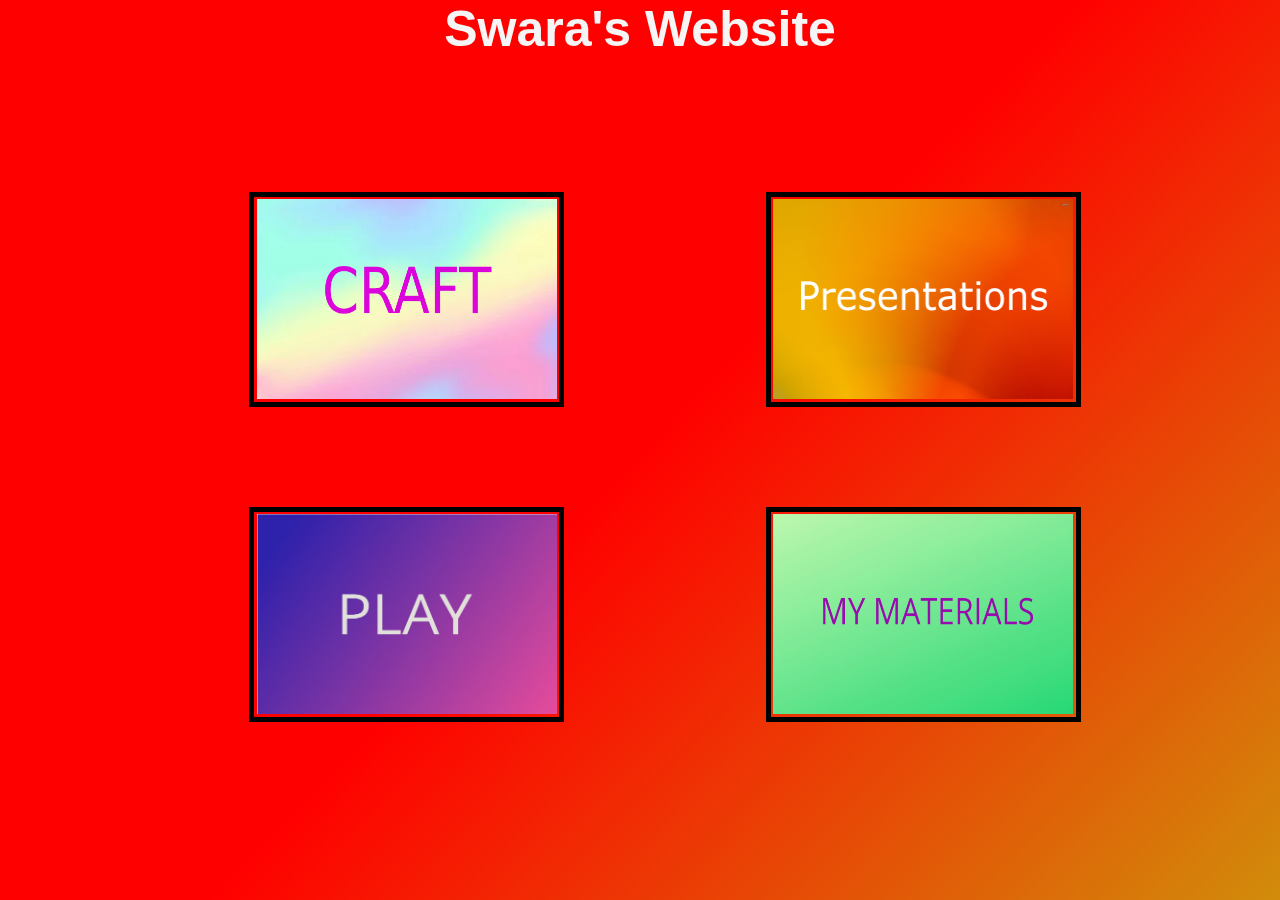
<file: index.html>
<html>

<head>
    <title>Swara's Website </title>
    <style>h1{color: whitesmoke;  text-align: center; font-family: Arial, Helvetica, sans-serif; font-size: 50px;}</style>
    <link rel="stylesheet" type="text/css" href="style.css"/>
</head>

<body>
    <h1>Swara's Website</h1>

    <div class="row1">
    <!--CRAFT-->
    <div class="craft"><a href="craft.html"><img src="BGcraft.png" width="300" height="200"></a></div>
    <!--ppt-->
    <div class="ppt"><a href="ppt.html"><img src="BGppt.jpg" width="300" height="200"></a></div>
    </div>

    <div class="row2">
        <div class="play"><a href="play.html"><img src="BGplay.jpg" width="300" height="200"></a></div>
        <div class="materials"><a href="materials.html"><img src="bgMY MATERIAS.jpg" width="300" height="200"></a></div>
    </div>
 
</body>

</html>
</file>
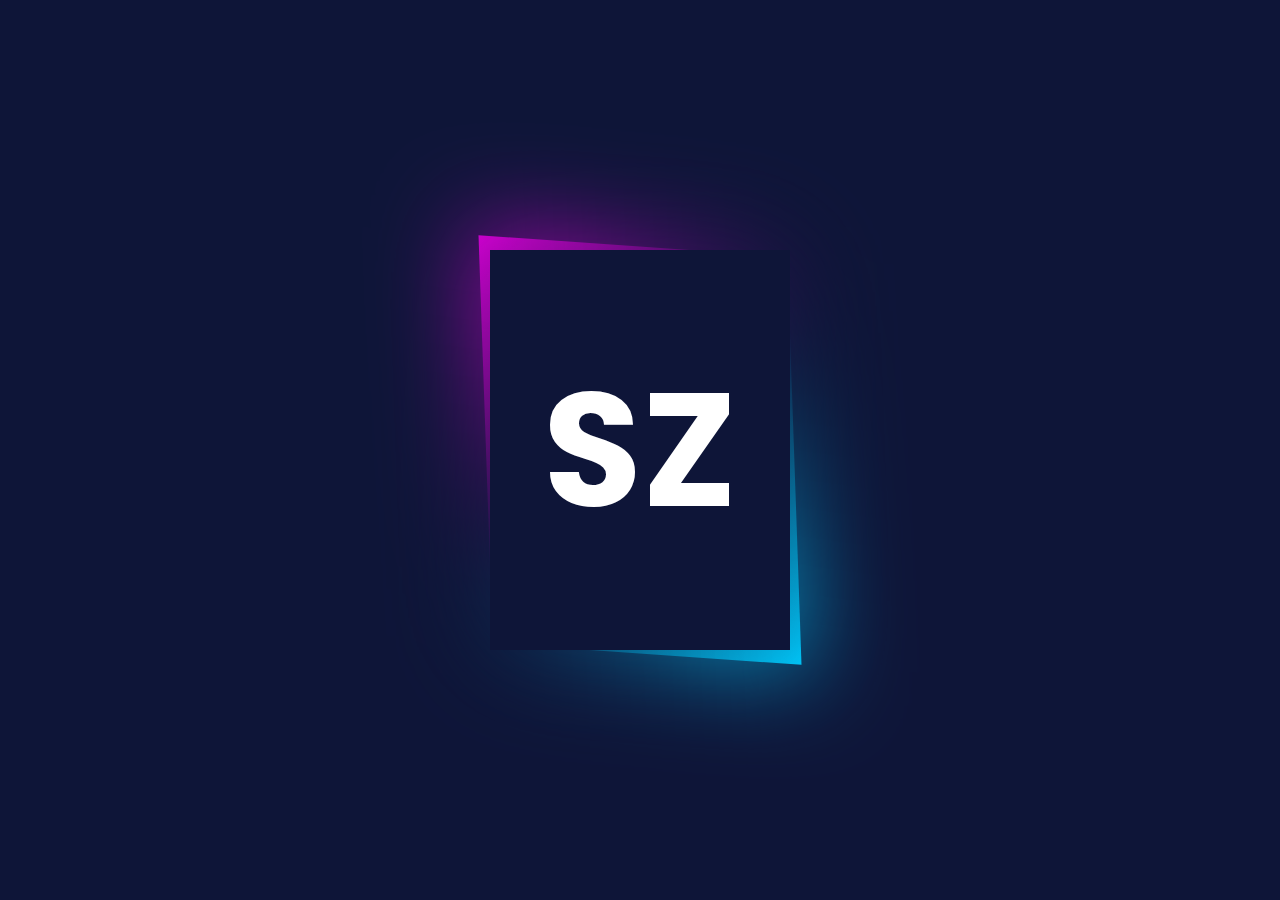
<file: about.html>
<html>
<head>
<title>About Us</title>
<link rel="stylesheet" type="text/css" href="about.css">
</head>
<body>
    <div class="box">
        <span></span>
        <h2>SZ</h2>
    </div> 
</body>
</html>
</file>
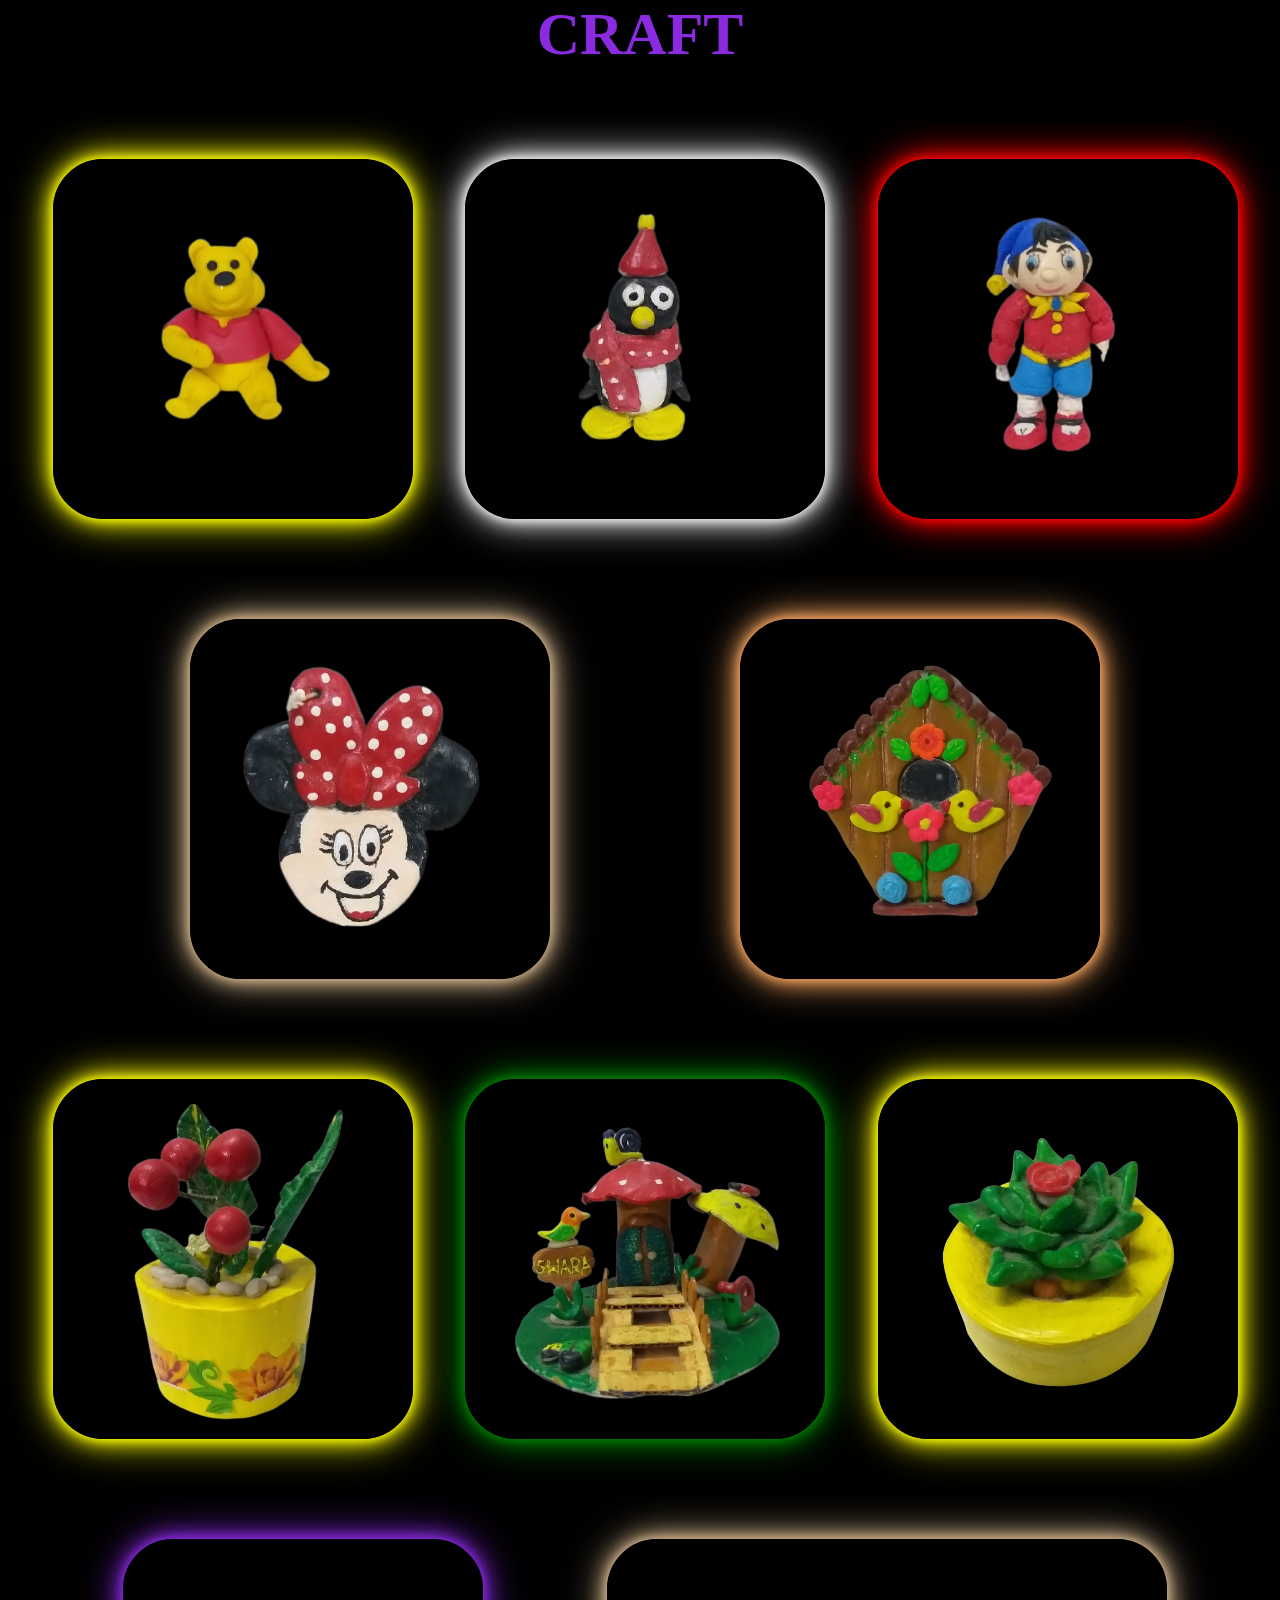
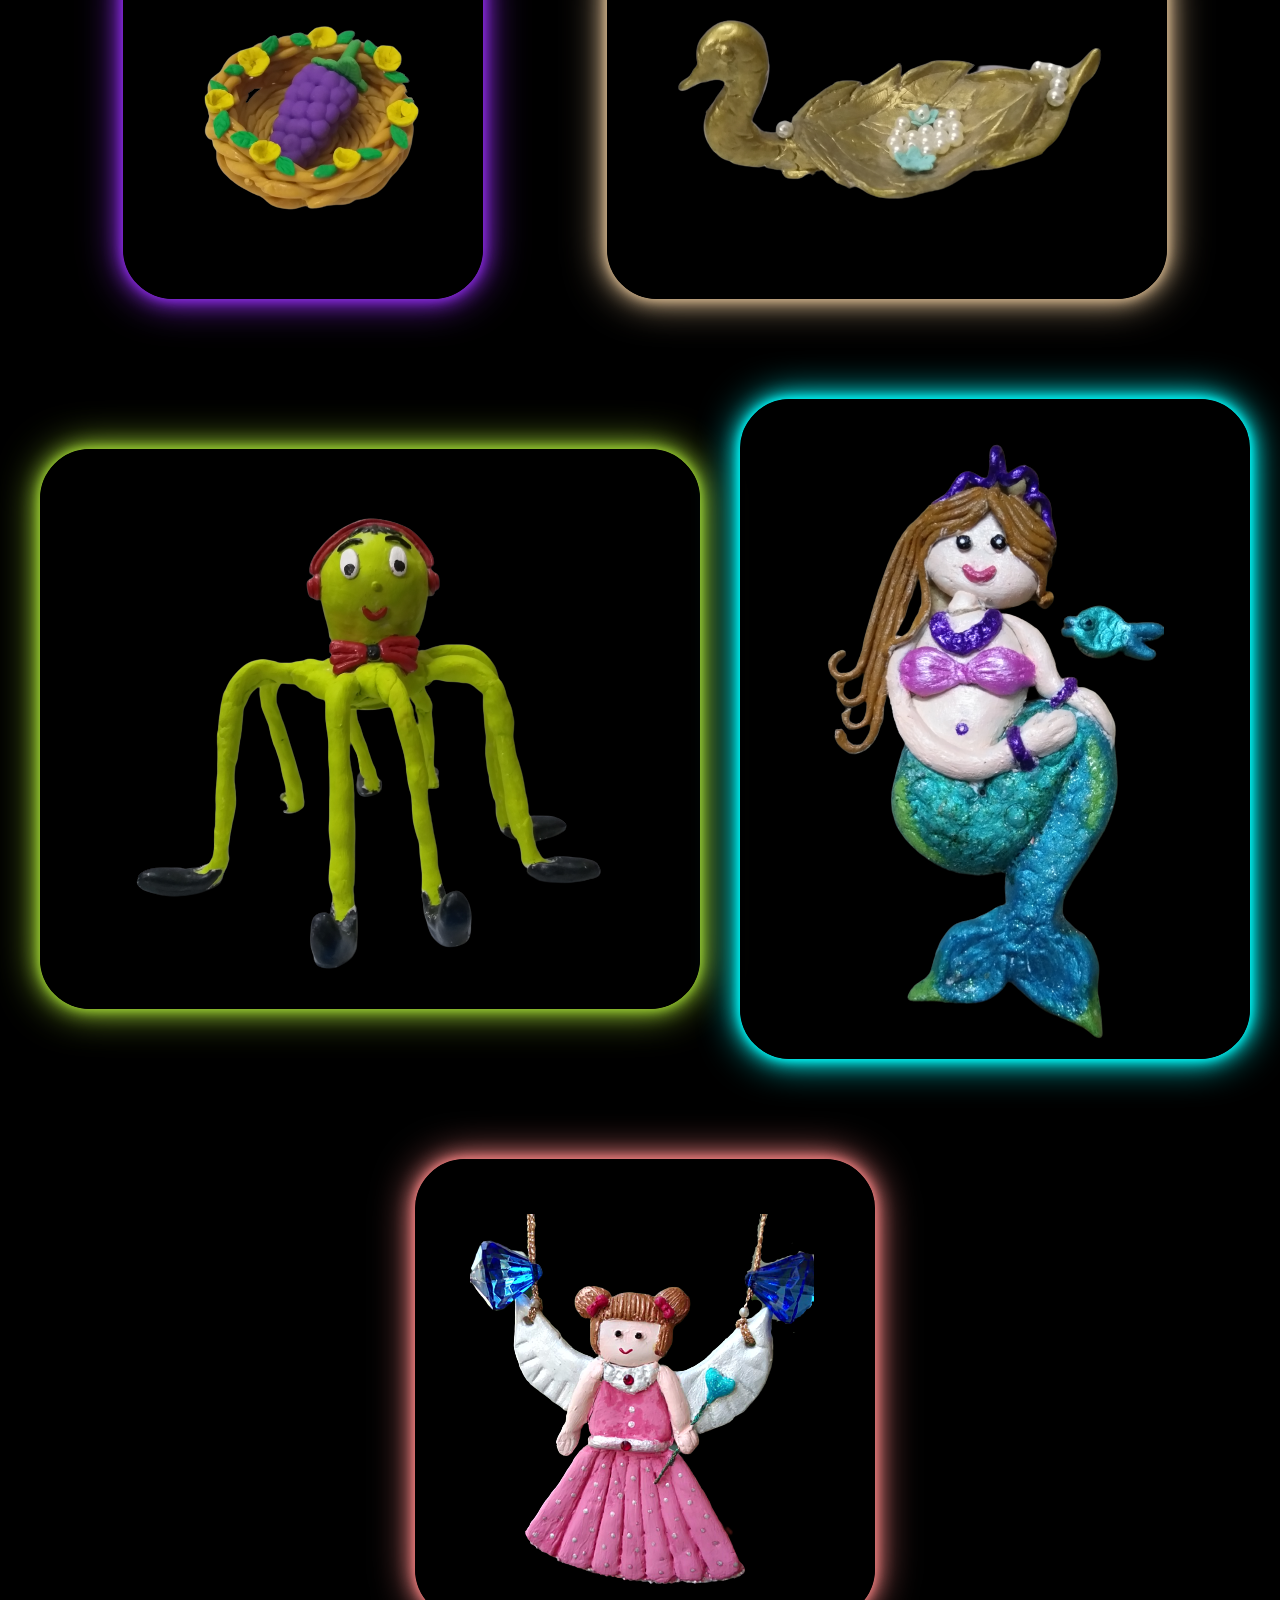
<file: craft.html>
<html>
    <head>
        <title>Swara | Craft</title>
        <style>h1{color: blueviolet; text-align: center; font-family: cursive; font-size: 60px;}</style>
        <link rel="stylesheet" type="text/css" href="craft.css"/>
 
    </head>

    <body>
        <h1>CRAFT</h1>

        <div>
            <div class="row">
                <div class="pooh"><a href="https://th.bing.com/th/id/OIP.GdHrJ6jgrTqdIICcJgzkygHaHa?pid=ImgDet&rs=1" target="blank"><img src="craftImg/pooh.png"></a></div>
                <div class="penguin"><a href="https://www.marinarts.org/wp-content/uploads/sites/www.marinarts.org/images/2018/12/happy-feet.jpeg" target="blank"><img src="craftImg/penguin.png" alt=""></a></div>
                <div class="noddy"><img src="craftImg/noddy.png"></div>
            </div>

            <div class="row">       
                <div class="minnie"><img src="craftImg/minnie.png"></div>
                <div class="frigMag"><img src="craftImg/birdFridgeMagnet.png"></div>
            </div>     

            <div class="row">
                <div class="planter2"><img src="craftImg/planter2.png"></div>
                <div class="fairyHouse"><img src="craftImg/fairyhouse.png"></div>
                <div class="planter1"><img src="craftImg/planter1.png"></div>
            </div>

            <div class="row">
                <div class="basket"><img src="craftImg/basket.png"></div>
                <div class="swan"><img src="craftImg/swan.png"></div>
            </div>
            
            <div class="row">
                <div class="octopus"><img src="craftImg/octopus.png"></div>
                <div class="mermaid"><img src="craftImg/mermaid.png"></div>
            </div>

            <div class="row">
                <div class="fairy"><img src="craftImg/fairy.png"></div>
            </div>

        </div>
        
    </body>
</html>
</file>
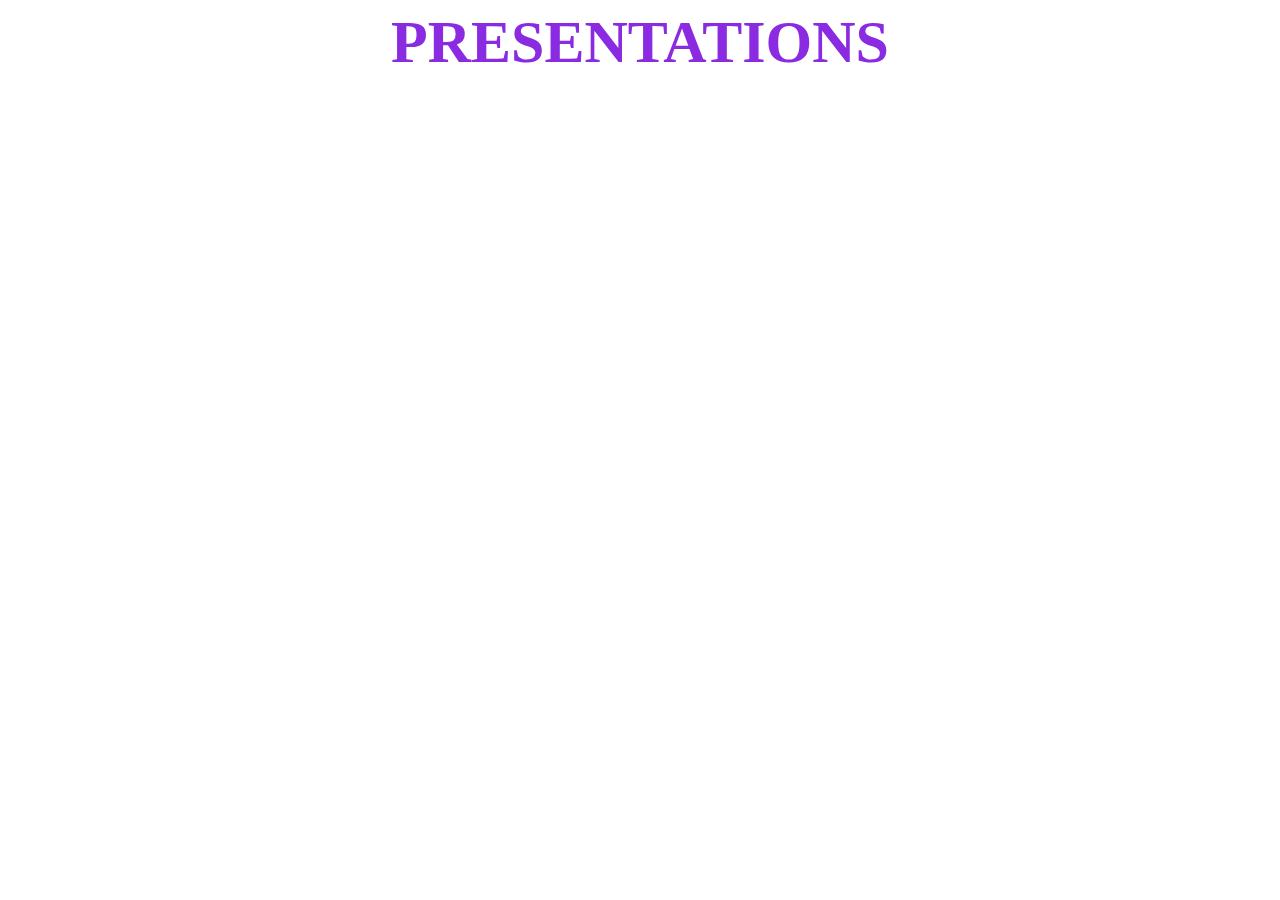
<file: ppt.html>
<html>
    <head>
        <title>Swara | Presentations</title>
        <style>h1{color: blueviolet; text-align: center; font-family: cursive; font-size: 60px;}</style>

    </head>

    <body>
        <h1>PRESENTATIONS</h1>
        
    </body>
</html>
</file>
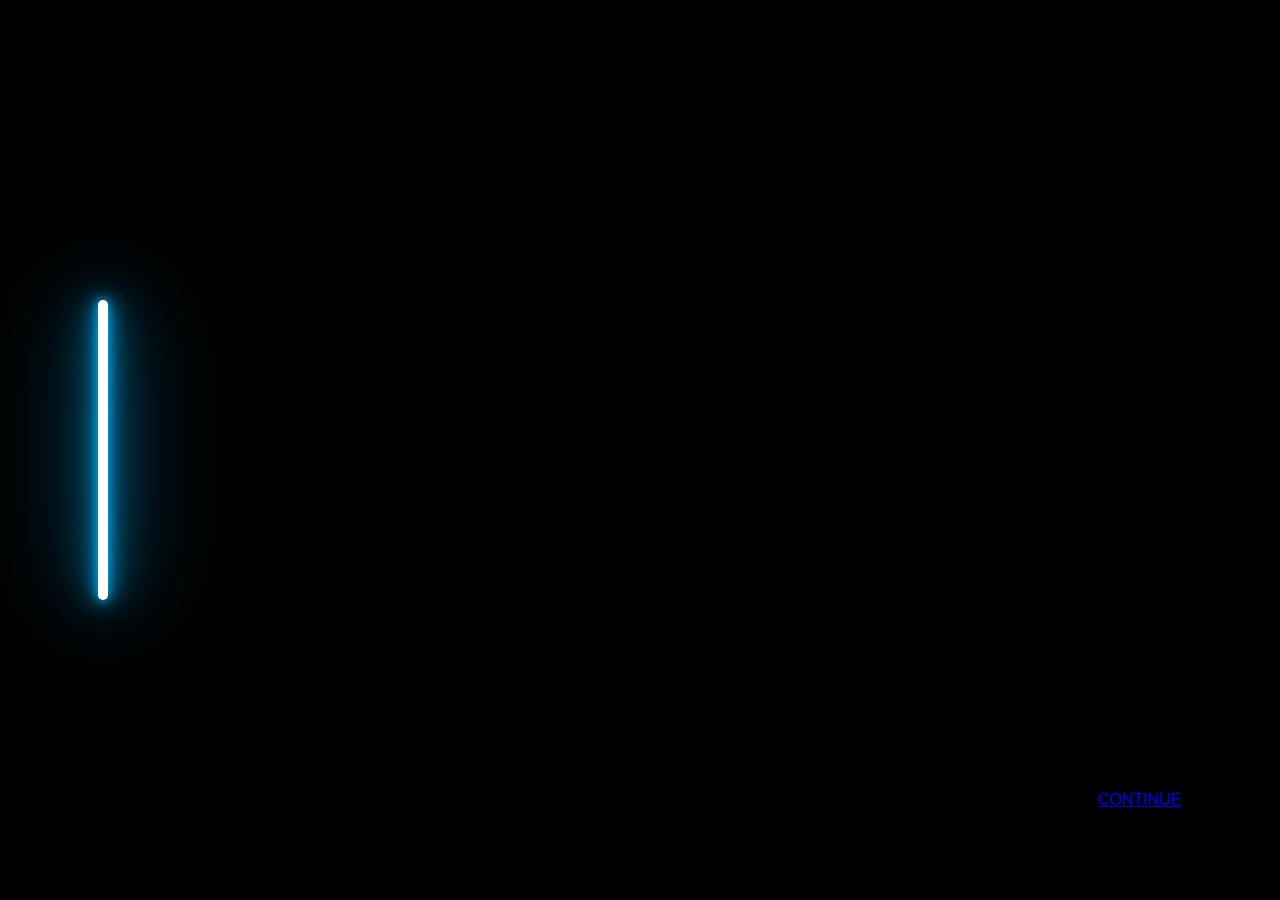
<file: start.html>
<html>
    <head>
        <meta charset="utf-8">
        <title>SWARA'S WEBSITE</title>
        <link rel="stylesheet" href="start.css">
    </head>
    <body>
        <div class="box">
            <div class="lightbar"></div>
            <div class="topLayer"></div>
            <h2>Swara's Creations</h2>
        </div>
        <div class="continue"><a href="index.html">CONTINUE</a></div>
    </body>
</html>
</file>
<file: style.css>
html,body{
    margin: 0;
    padding: 0;

    width: 100%;
    height: 100%;
    background: linear-gradient(-46deg,rgb(238, 83, 238), rgb(238,83,238),indigo, blue, green, rgb(209, 209, 25), rgb(209, 140, 11), red,  red);
    background-size: 400% 400%;
    animation: gradient 20s ease infinite;
}

canvas{
    display: block;
}

@keyframes gradient {
    0% 
    {
        background-position: 0% 50%;
    }
    50%
    {
        background-position: 100% 50%;
    }
    100%{
        background-position: 0% 50%;
    }
}

.row1{
    display: flex;
    justify-content: space-evenly;
}

.craft{
    border: 5px solid black;
    width: 305px;
    height: 205px;
    margin-left: 50px;
    margin-top: 100px;
}
.craft img {
    margin: 2.5px;
}
.craft img:hover {
    transform: scale(1.2);
    transition: 1s;
}

.ppt{
    border: 5px solid black;
    width: 305px;
    height: 205px;
    margin-left: 2px;
    margin-top: 100px;
}
.ppt img {
    margin: 2.5px;
}
.ppt img:hover {
    transform: scale(1.2);
    transition: 1s;
}

.row2{
    display: flex;
    justify-content: space-evenly;
}

.play{
    border: 5px solid black;
    width: 305px;
    height: 205px;
    margin-left: 50px;
    margin-top: 100px;
}
.play img {
    margin: 2.5px;
}
.play img:hover {
    transform: scale(1.2);
    transition: 1s;
}

.materials{
    border: 5px solid black;
    width: 305px;
    height: 205px;
    margin-left: 2px;
    margin-top: 100px;
}
.materials img {
    margin: 2.5px;
}
.materials img:hover {
    transform: scale(1.2);
    transition: 1s;
}
</file>
<file: about.css>
@import url('https://fonts.googleapis.com/css?family=Poppins:100,200,300,400,500,600,100,800,900');
*
{
    margin: 0;
    padding: 0;
    box-sizing: border-box;
    font-family: 'Poppins', sans-serif;
}
body
{
    background: #0e1538;
    display: flex;
    justify-content: center;
    align-items: center;
    min-height: 100vh;
}
.box
{
    position: relative;
    width: 300px;
    height: 400px;
    background: #fff;
    display: flex;
    justify-content: center;
    align-items: center;
}
.box::before
{
    content: '';
    position: absolute;
    top: -4px;
    left: -4px;
    right: -4px;
    bottom: -4px;
    transform: skewX(2deg) skewY(4deg);
    background: linear-gradient(315deg, #00ccff, #0e1538, #d400d4);
}

.box::after
{
    content: '';
    position: absolute;
    top: -4px;
    left: -4px;
    right: -4px;
    bottom: -4px;
    transform: skewX(2deg) skewY(4deg);
    background: linear-gradient(315deg, #00ccff, #0e1538, #d400d4);
    filter: blur(50px);
}
.box span
{
    position: absolute;
    top: 0;
    left: 0;
    width: 100%;
    height: 100%;
    background: #0e1538;
    z-index: 10;
}
.box h2
{
    position: relative;
    z-index: 11;
    color: #fff;
    font-size: 10em;
}
</file>
<file: craft.css>
html, body{
    margin: 0;
    padding: 0;

    background-color: black;
}

.row{
    display: flex;
    justify-content: space-evenly;
}

.pooh{
    border: 5px solid black;
    width: 350px;
    height: 350px;
    margin-left: 10px;
    margin-top: 50px;
    border-radius: 50px;
    box-shadow: 0 0 10px yellow,
                0 0 20px yellow,
                0 0 40px yellow
}
.pooh img {
    margin-bottom: 80px;
}
.pooh img:hover {
    transform: scale(1.3);
    transition: 2s;
}

.penguin{
    border: 5px solid black;
    width: 350px;
    height: 350px;
    margin-left: 10px;
    margin-top: 50px;
    border-radius: 50px;
    box-shadow: 0 0 10px whitesmoke,
                0 0 20px whitesmoke,
                0 0 40px whitesmoke
}
.penguin img {
    margin-bottom: 80px;
}
.penguin img:hover {
    transform: scale(1.3);
    transition: 2s;
}

.noddy{
    border: 5px solid black;
    width: 350px;
    height: 350px;
    margin-left: 10px;
    margin-top: 50px;
    border-radius: 50px;
    box-shadow: 0 0 10px red,
                0 0 20px red,
                0 0 40px red
}
.noddy img {
    margin-bottom: 80px;
}
.noddy img:hover {
    transform: scale(1.3);
    transition: 2s;
}

.minnie{
    border: 5px solid black;
    width: 350px;
    height: 350px;
    margin-left: 10px;
    margin-top: 100px;
    border-radius: 50px;
    box-shadow: 0 0 10px tan,
                0 0 20px tan,
                0 0 40px tan
}
.minnie img {
    margin-bottom: 80px;
}
.minnie img:hover {
    transform: scale(1.1);
    transition: 2s;
}

.frigMag{
    border: 5px solid black;
    width: 350px;
    height: 350px;
    margin-left: 10px;
    margin-top: 100px;
    border-radius: 50px;
    box-shadow: 0 0 10px sandybrown,
                0 0 20px sandybrown,
                0 0 40px sandybrown
}
.frigMag img {
    margin-bottom: 80px;
}
.frigMag img:hover {
    transform: scale(1.3);
    transition: 2s;
}

.planter2{
    border: 5px solid black;
    width: 350px;
    height: 350px;
    margin-left: 10px;
    margin-top: 100px;
    border-radius: 50px;
    box-shadow: 0 0 10px yellow,
                0 0 20px yellow,
                0 0 40px yellow
}
.planter2 img {
    margin-bottom: 80px;
}
.planter2 img:hover {
    transform: scale(1.1);
    transition: 2s;
}

.fairyHouse{
    border: 5px solid black;
    width: 350px;
    height: 350px;
    margin-left: 10px;
    margin-top: 100px;
    border-radius: 50px;
    box-shadow: 0 0 10px green,
                0 0 20px green,
                0 0 40px green
}
.fairyHouse img {
    margin-bottom: 80px;
}
.fairyHouse img:hover {
    transform: scale(1.2);
    transition: 2s;
}

.planter1{
    border: 5px solid black;
    width: 350px;
    height: 350px;
    margin-left: 10px;
    margin-top: 100px;
    border-radius: 50px;
    box-shadow: 0 0 10px yellow,
                0 0 20px yellow,
                0 0 40px yellow
}
.planter1 img {
    margin-bottom: 80px;
    margin-left: 10px;
}
.planter1 img:hover {
    transform: scale(1.2);
    transition: 2s;
}

.basket{
    border: 5px solid black;
    width: 350px;
    height: 350px;
    margin-left: 10px;
    margin-top: 100px;
    border-radius: 50px;
    box-shadow: 0 0 10px blueviolet,
                0 0 20px blueviolet,
                0 0 40px blueviolet
}
.basket img {
    margin-bottom: 80px;
    margin-left: 10px;
}
.basket img:hover {
    transform: scale(1.3);
    transition: 2s;
}

.swan{
    border: 5px solid black;
    width: 550px;
    height: 350px;
    margin-left: 10px;
    margin-top: 100px;
    border-radius: 50px;
    box-shadow: 0 0 10px tan,
                0 0 20px tan,
                0 0 40px tan
}
.swan img {
    margin-left: 60px;
}
.swan img:hover {
    transform: scale(1.2);
    transition: 2s;
}

.octopus{
    border: 5px solid black;
    width: 650px;
    height: 550px;
    margin-left: 10px;
    margin-top: 150px;
    border-radius: 50px;
    box-shadow: 0 0 10px yellowgreen,
                0 0 20px yellowgreen,
                0 0 40px yellowgreen
}
.octopus img {
    margin-left: 75px;
    margin-top: 30px;
}
.octopus img:hover {
    transform: scale(1.2);
    transition: 2s;
}

.mermaid{
    border: 5px solid black;
    width: 500px;
    height: 650px;
    margin-left: 10px;
    margin-top: 100px;
    border-radius: 50px;
    box-shadow: 0 0 10px cyan,
                0 0 20px cyan,
                0 0 40px cyan
}
.mermaid img {
    margin-left: 75px;
    margin-top: 30px;
}
.mermaid img:hover {
    transform: scale(1.2);
    transition: 2s;
}

.fairy{
    border: 5px solid black;
    width: 450px;
    height: 450px;
    margin-left: 10px;
    margin-top: 100px;
    border-radius: 50px;
    box-shadow: 0 0 10px lightcoral,
                0 0 20px lightcoral,
                0 0 40px lightcoral
}
.fairy img {
    margin-top: 50px;
    margin-left: 50px;
}
.fairy img:hover {
    transform: scale(1.2);
    transition: 2s;
}
</file>
<file: start.css>
@import url('https://fonts.googlrapis.com/css2?family=Nunito:wght@600;700&display=swap');
*
{
    margin: 0;
    padding: 0;
    box-sizing: border-box;
    font-family: 'Nunito', sans-serif;
}

.continue{
    margin-top: 700px;
}

body
{
    display: flex;
    justify-content: center;
    align-items: center;
    min-height: 100vh;
    background: #000;
    overflow: hidden;
}

.box
{
    position: relative;
    width: 1000px;
    height: 300px;
    display: flex;
    justify-content: center;
    align-items: center;
}
.box h2
{
    color: #fff;
    font-size: 5em;
    font-weight: 600;
    letter-spacing: 0.1em;
    text-shadow: 0 0 10px #00b3ff,
                0 0 20px #00b3ff,
                0 0 40px #00b3ff,
                0 0 80px #00b3ff,
                0 0 120px #00b3ff;
}
.lightbar
{
    position: absolute;
    top: 0;
    left: 0;
    width: 10px;
    height: 100%;
    border-radius: 10px;
    background: #fff;
    z-index: 2;
    box-shadow: 0 0 10px #00b3ff,
                0 0 20px #00b3ff,
                0 0 40px #00b3ff,
                0 0 80px #00b3ff,
                0 0 120px #00b3ff;
                animation: animatelightbar 5s linear infinite;
}
@keyframes animatelightbar
{
    0%, 5%
    {
        transform: scaleY(0) translateX(0);
    }
    10%
    {
        transform: scaleY(1) translateX(0);
    }
    90%
    {
        transform: scaleY(1) translateX(calc(1000px - 10px));
    }
    95%,100%
    {
        transform: scaleY(0) translateX(calc(1000px - 10px));
    }
}
.topLayer
{
    position: absolute;
    top: 0;
    left: 0;
    width: 100%;
    height: 100%;
    background: #000;
    animation: animatetopLayer 10s linear infinite;
}
@keyframes animatetopLayer
{
    0%, 2.5%
    {
        transform: translateX(0);
    }
    5%
    {
        transform: translateX(0);
    }
    45%
    {
        transform: translateX(100%);
    }
    47.5%,50%
    {
        transform: translateX(100%);
    }


    50.001%, 52.5%
    {
        transform: translateX(-100%);
    }
    55%
    {
        transform: translateX(-100%);
    }
    95%
    {
        transform: translateX(0%);
    }
    97.5%,100%
    {
        transform: translateX(0%);
    }


}
</file>
